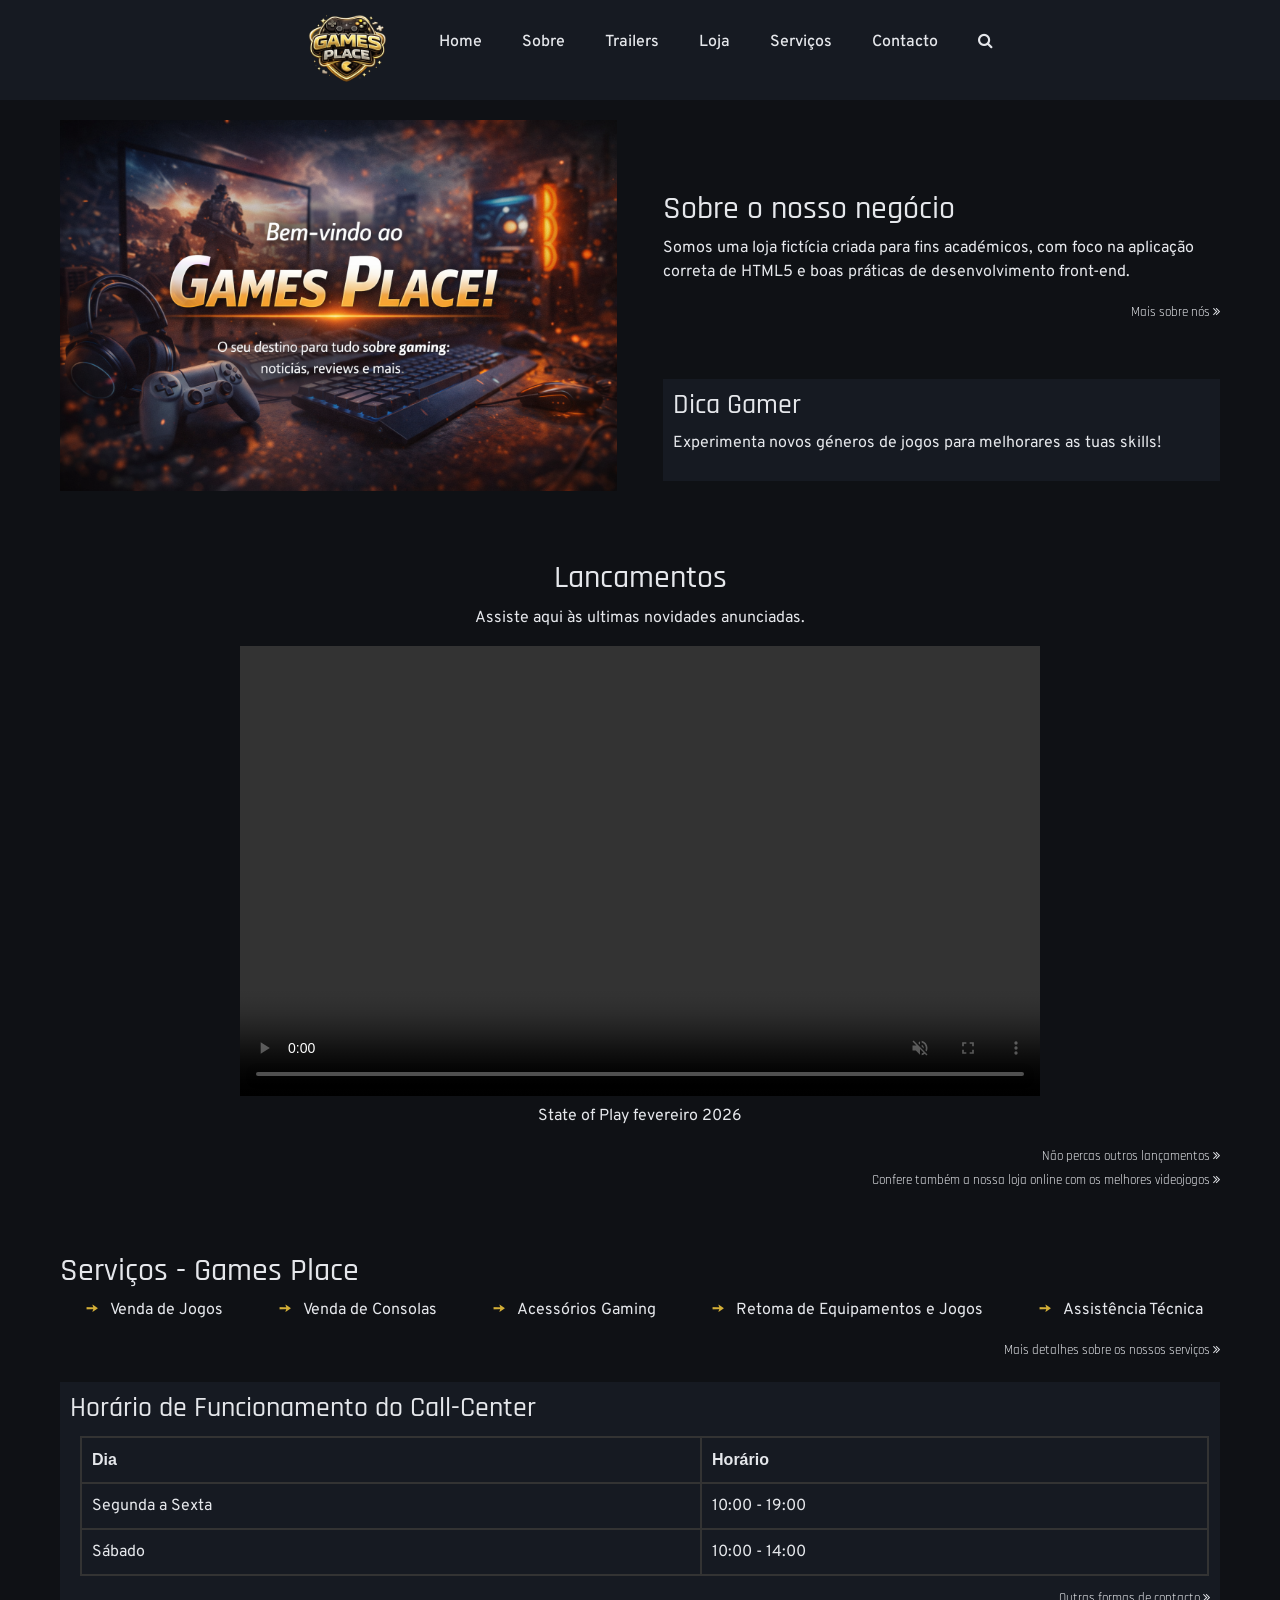
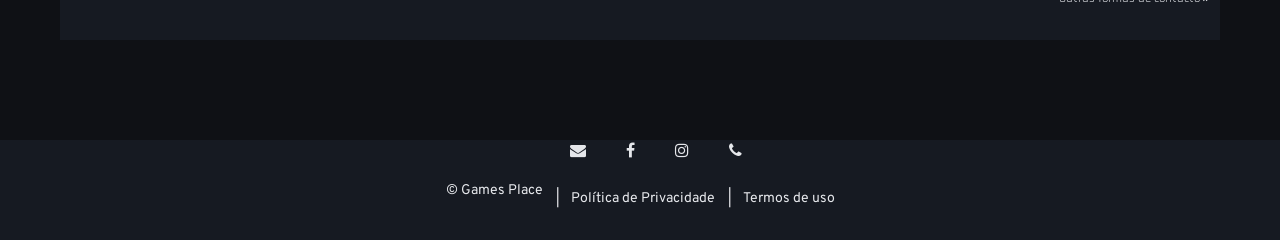
<file: index.html>
<!DOCTYPE html>
<html lang="pt">

    <head>

        <meta charset="utf-8">
        <meta name="viewport" content="width=device-width, initial-scale=1.0">
        <meta name="author" content="Tiago Rosa">
        <!--<meta name="description" content="Aqui terá um parágrafo de descrição da página">
        <meta name="keywords" content="Palavras chave que melhor descrevam a página e os serviços que oferece">-->
        <meta name="locality" content="Ilha do Pico, Azores, Portugal, Europa">

        <title>Games Place | Home</title>

        <link href="https://cdn.jsdelivr.net/npm/bootstrap@5.3.3/dist/css/bootstrap.min.css" rel="stylesheet" integrity="sha384-QWTKZyjpPEjISv5WaRU9OFeRpok6YctnYmDr5pNlyT2bRjXh0JMhjY6hW+ALEwIH" crossorigin="anonymous">
        <link rel="stylesheet" href="css/style.css">
        <link rel="stylesheet" href="https://cdnjs.cloudflare.com/ajax/libs/font-awesome/4.7.0/css/font-awesome.min.css">

    </head>

    <body>

        <header>
            <a href="index.html"><img src="imagens/logo.png" alt="Logo Games Place" id="logo"></a>
            <button class="menu-toggle" aria-label="Abrir menu" aria-expanded="false">
                <i class="fa fa-bars"></i>
            </button>
            <nav id="menu-mobile">
                <ul>
                    <li><a href="index.html">Home</a></li>
                    <li><a href="sobre.html">Sobre</a></li>
                    <li><a href="videos.html">Trailers</a></li>
                    <li><a href="loja.html">Loja</a></li>
                    <li><a href="servicos.html">Serviços</a></li>
                    <li><a href="contacto.html">Contacto</a></li>
                    <li><a href="pesquisa.html"><i class="fa fa-search"></i></a></li>
                </ul>
            </nav>
        </header>

        <main>

            <section class="container-flex">
                <article class="flex2">
                    <h1><img src="imagens/intro.WebP" alt="Games Place - Loja de Videojogos" class="imagemintro"></h1>
                </article>
                <article class="flex2" style="padding-top:70px;">
                    <h2>Sobre o nosso negócio</h2>
                    <p>Somos uma loja fictícia criada para fins académicos, com foco na aplicação correta de HTML5 e boas práticas de desenvolvimento front-end.</p>
                    <div class="minilink">
                        <a href="sobre.html">Mais sobre nós <i class="fa fa-angle-double-right"></i></a>
                    </div>
                    <aside style="margin-top:55px;">
                        <h3>Dica Gamer</h3>
                        <p>Experimenta novos géneros de jogos para melhorares as tuas skills!</p>
                    </aside>
                </article>
            </section>

            <section id="lancamentos" aria-label="Trailers">
                <article class="aligncenter">
                    <h2>Lancamentos</h2>
                    <p>Assiste aqui às ultimas novidades anunciadas.</p>
                    <figure>    
                        <video class="trailer-intro" autoplay muted controls loop>
                                <source src="https://assets.ign.com/videos/zencoder/2026/02/13/1920/791c92f9-ac9b-4a54-bad0-41c4accbe414-1770946098.mp4" type="video/mp4">
                        </video>
                        <figcaption>State of Play fevereiro 2026</figcaption>
                    </figure>
                </article>
                <div class="minilink">
                    <a href="videos.html"> Não percas outros lançamentos <i class="fa fa-angle-double-right"></i></a><br>
                    <a href="loja.html">Confere também a nossa loja online com os melhores videojogos <i class="fa fa-angle-double-right"></i></a>
                </div>
            </section>
            

            <section>
                <article>
                    <h2>Serviços - Games Place</h2>
                    <div style="text-align: center;">
                        <ul class="index-servicos_ul" style="list-style-type:'->   ';">
                            <li>Venda de Jogos</li>
                            <li>Venda de Consolas</li>
                            <li>Acessórios Gaming</li>
                            <li>Retoma de Equipamentos e Jogos</li>
                            <li>Assistência Técnica</li>
                        </ul>
                    </div>
                    <div class="minilink">
                        <a href="serviços.html">Mais detalhes sobre os nossos serviços <i class="fa fa-angle-double-right"></i></a>
                    </div>
                </article>
                <aside>
                    <h3>Horário de Funcionamento do Call-Center</h3>
                    <table>
                        <thead>
                            <tr><th>Dia</th><th>Horário</th></tr>
                        </thead>
                        <tbody>
                            <tr><td>Segunda a Sexta</td><td>10:00 - 19:00</td></tr>
                            <tr><td>Sábado</td><td>10:00 - 14:00</td></tr>
                        </tbody>
                    </table>
                    <div class="minilink">
                        <a href="contacto.html">Outras formas de contacto <i class="fa fa-angle-double-right"></i></a>
                    </div>
                </aside>    
            </section>

        </main>

        <footer>
            <nav aria-label="redes sociais">
                <ul>
                    <li><a href="mailto:games_place@mail.com" aria-label="Enviar email"><i class='fa fa-envelope'></i></a></li>
                    <li><a href="https://www.facebook.com/" aria-label="Facebook"><i class='fa fa-facebook'></i></a></li>
                    <li><a href="https://www.instagram.com/" aria-label="Instagram"><i class='fa fa-instagram'></i></a></li>
                    <li><a href="https://wa.me/912345678" aria-label="Contacto telefónico"><i class="fa fa-phone"></i></a></li>
                </ul>
            </nav>
            <div class="termos">
                <p>&copy; Games Place</p>
                <i> | </i>
                <a href="#">Política de Privacidade</a>
                <i> | </i>
                <a href="#">Termos de uso</a>
            </div>
        </footer>
    <script>
        const btn = document.querySelector('.menu-toggle');
        const menu = document.getElementById('menu-mobile');

        btn.addEventListener('click', () => {
            menu.classList.toggle('active');
            const aberto = menu.classList.contains('active');
            btn.setAttribute('aria-expanded', aberto);
        });
    </script>
    </body>
</html>
</file>
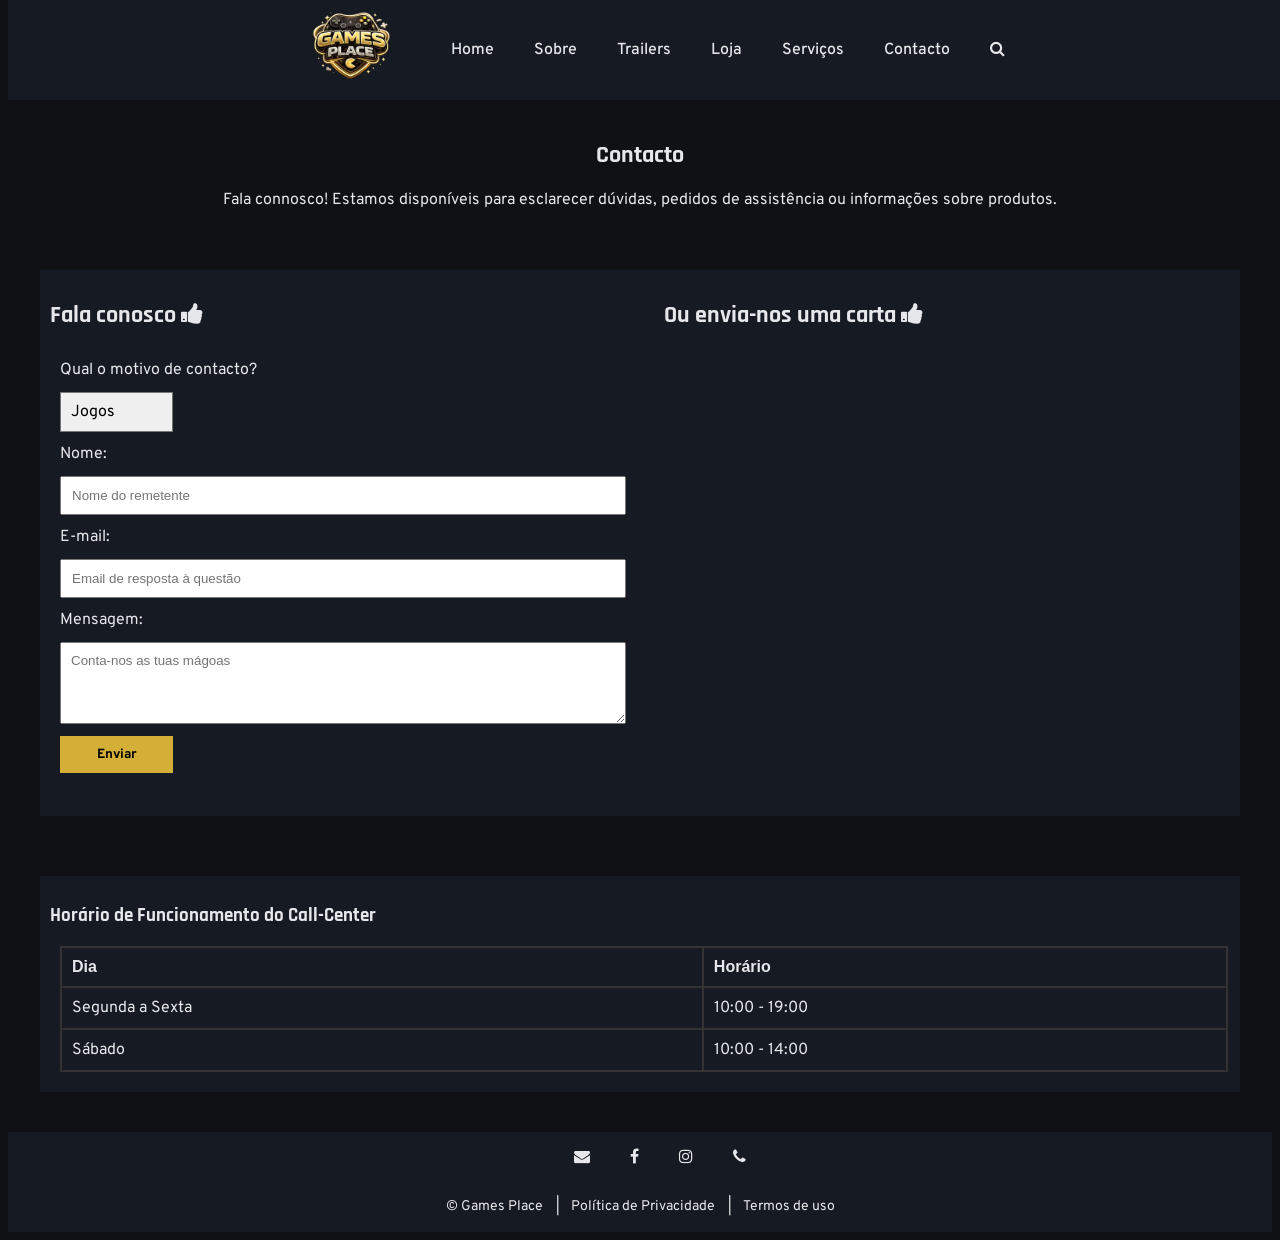
<file: contacto.html>
<!DOCTYPE html>
<html lang="pt">

    <head>

        <meta charset="utf-8">
        <meta name="viewport" content="width=device-width, initial-scale=1.0">
        <meta name="author" content="Tiago Rosa">
        <!--<meta name="description" content="Aqui terá um parágrafo de descrição da página">
        <meta name="keywords" content="Palavras chave que melhor descrevam a página e os serviços que oferece">-->
        <meta name="locality" content="Ilha do Pico, Azores, Portugal, Europa">

        <title>Games Place | Contacto</title>

        <link rel="stylesheet" href="css/style.css">
        <link rel="stylesheet" href="https://cdnjs.cloudflare.com/ajax/libs/font-awesome/4.7.0/css/font-awesome.min.css">

    </head>
    
    <body>

        <header>
            <a href="index.html"><img src="imagens/logo.png" alt="Logo Games Place" id="logo"></a>
            <button class="menu-toggle" aria-label="Abrir menu" aria-expanded="false">
                <i class="fa fa-bars"></i>
            </button>
            <nav id="menu-mobile">
                <ul>
                    <li><a href="index.html">Home</a></li>
                    <li><a href="sobre.html">Sobre</a></li>
                    <li><a href="videos.html">Trailers</a></li>
                    <li><a href="loja.html">Loja</a></li>
                    <li><a href="servicos.html">Serviços</a></li>
                    <li><a href="contacto.html">Contacto</a></li>
                    <li><a href="pesquisa.html"><i class="fa fa-search"></i></a></li>
                </ul>
            </nav>
        </header>

        <main>

            <section class="aligncenter">
                <h1>Contacto</h1>
                <p>Fala connosco! Estamos disponíveis para esclarecer dúvidas, pedidos de assistência ou informações sobre produtos.</p>
            </section>

            <section class="container-flex" style="background-color:rgb(22,26,34); padding:10px;">
                <article class="flex2">
                    <h2>Fala conosco <i class="fa fa-thumbs-up"></i></h2>
                    <form>
                        <label for="assunto">Qual o motivo de contacto?</label>
                        <select id="assunto" name="assunto" required>
                            <option value="jogos">Jogos</option>
                            <option value="consolas">Consolas</option>
                            <option value="avaria">Avaria</option>
                            <option value="retoma">Retoma</option>
                            <option value="reembolso">Reembolso</option>
                            <option value="outro">Outro</option>
                        </select>
                    
                        <label for="nome">Nome:</label>
                            <input type="text" id="nome" name="nome" pattern="[A-Za-zÀ-ÿ\s'-]{2,50}" placeholder="Nome do remetente" required>

                        <label for="email">E-mail:</label>
                            <input type="email" id="email" name="email" placeholder="Email de resposta à questão" required>

                        <label for="mensagem">Mensagem:</label>
                            <textarea id="mensagem" name="mensagem" rows="4" placeholder="Conta-nos as tuas mágoas"></textarea>

                        <button type="submit"><strong>Enviar</strong></button>
                    </form>
                </article>
            
                <article class="flex2">
                    <h2>Ou envia-nos uma carta <i class="fa fa-thumbs-up"></i></h2>

                    <iframe 
                        src="https://www.google.com/maps/embed?pb=!1m14!1m12!1m3!1d32045.65065579362!2d-28.535707827848952!3d38.531377998997435!2m3!1f0!2f0!3f0!3m2!1i1024!2i768!4f13.1!5e0!3m2!1spt-PT!2spt!4v1770837094626!5m2!1spt-PT!2spt" 
                        width="550" 
                        height="450" 
                        style="border:0;" 
                        allowfullscreen="" 
                        loading="lazy" 
                        referrerpolicy="no-referrer-when-downgrade">
                    </iframe>
                </article>            
            </section>
            <aside>
                <h3>Horário de Funcionamento do Call-Center</h3>
                <table>
                    <thead>
                        <tr><th>Dia</th><th>Horário</th></tr>
                    </thead>
                    <tbody>
                        <tr><td>Segunda a Sexta</td><td>10:00 - 19:00</td></tr>
                        <tr><td>Sábado</td><td>10:00 - 14:00</td></tr>
                    </tbody>
                </table>
            </aside>

            

</main>

        <footer>
            <nav aria-label="redes sociais">
                <ul>
                    <li><a href="mailto:games_place@mail.com" aria-label="Enviar email"><i class='fa fa-envelope'></i></a></li>
                    <li><a href="https://www.facebook.com/" arial-label="Facebook"><i class='fa fa-facebook'></i></a></li>
                    <li><a href="https://www.instagram.com/" aria-label="Instagram"><i class='fa fa-instagram'></i></a></li>
                    <li><a href="https://wa.me/912345678" aria-label="Contacto telefónico"><i class="fa fa-phone"></i></a></li>
                </ul>
            </nav>
            <div class="termos">
                <p>&copy; Games Place</p>
                <i> | </i>
                <a href="#">Política de Privacidade</a>
                <i> | </i>
                <a href="#">Termos de uso</a>
            </div>
        </footer>
    <script>
        const btn = document.querySelector('.menu-toggle');
        const menu = document.getElementById('menu-mobile');

        btn.addEventListener('click', () => {
            menu.classList.toggle('active');
            const aberto = menu.classList.contains('active');
            btn.setAttribute('aria-expanded', aberto);
        });
    </script>
    </body>
</html>
</file>
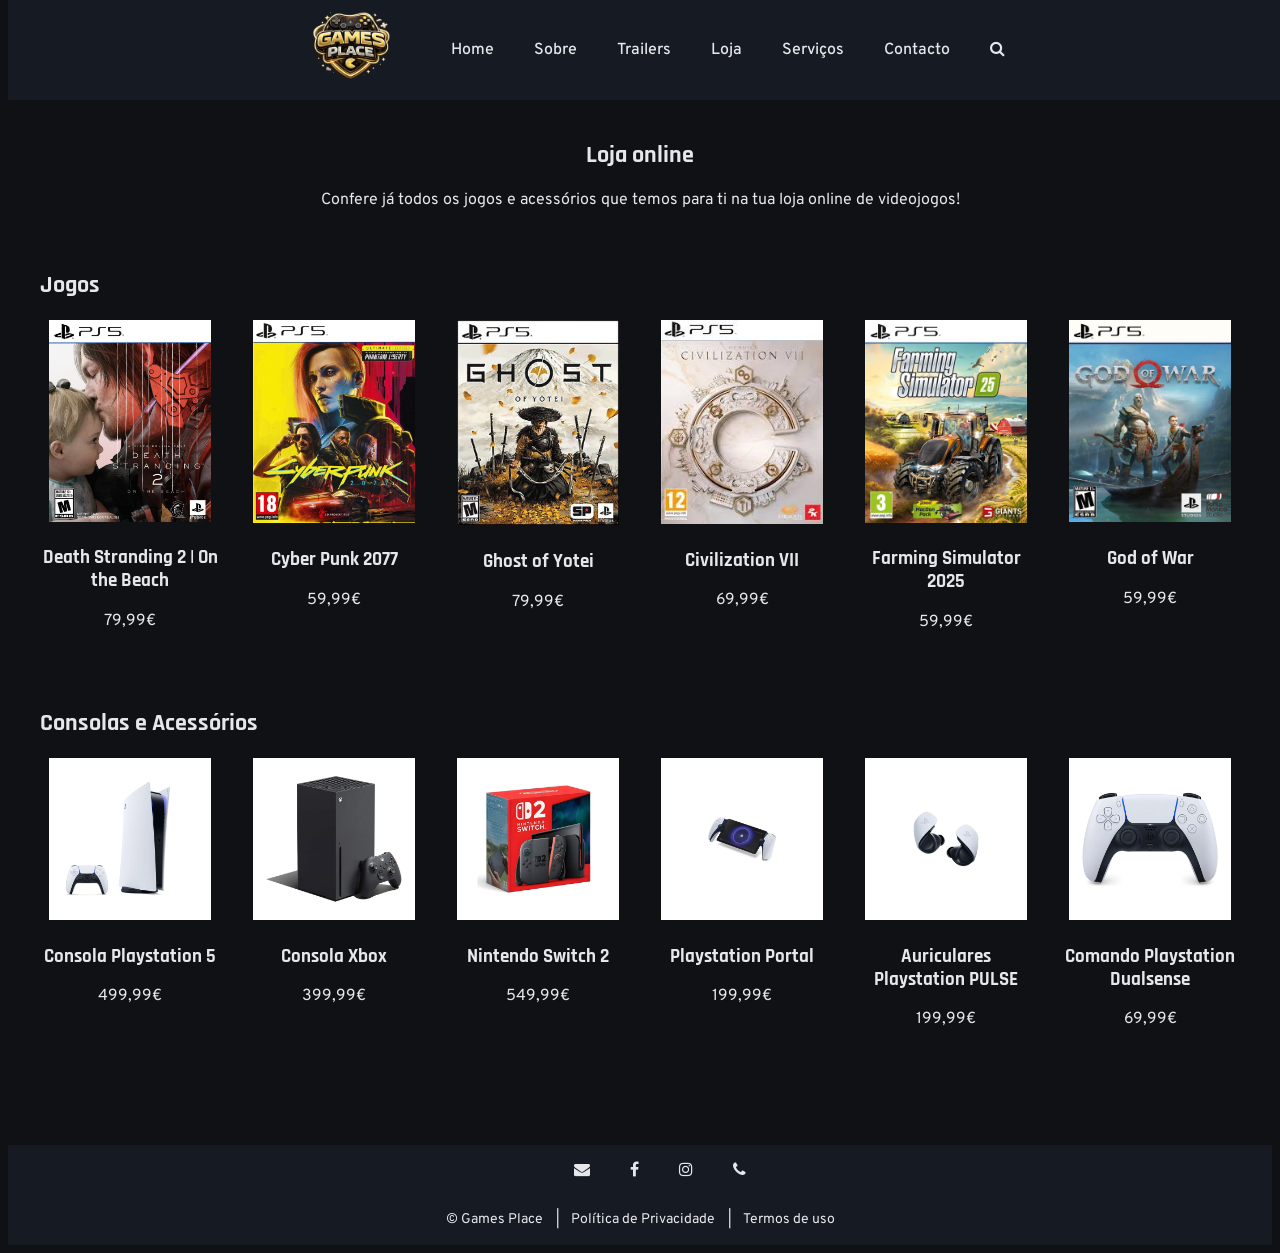
<file: loja.html>
<!DOCTYPE html>
<html lang="pt">

    <head>

        <meta charset="utf-8">
        <meta name="viewport" content="width=device-width, initial-scale=1.0">
        <meta name="author" content="Tiago Rosa">
        <!--<meta name="description" content="Aqui terá um parágrafo de descrição da página">
        <meta name="keywords" content="Palavras chave que melhor descrevam a página e os serviços que oferece">-->
        <meta name="locality" content="Ilha do Pico, Azores, Portugal, Europa">

        <title>Games Place | Home</title>

        <link rel="stylesheet" href="css/style.css">
        <link rel="stylesheet" href="https://cdnjs.cloudflare.com/ajax/libs/font-awesome/4.7.0/css/font-awesome.min.css">

    </head>

    <body>

        <header>
            <a href="index.html"><img src="imagens/logo.png" alt="Logo Games Place" id="logo"></a>
            <button class="menu-toggle" aria-label="Abrir menu" aria-expanded="false">
                <i class="fa fa-bars"></i>
            </button>
            <nav id="menu-mobile">
                <ul>
                    <li><a href="index.html">Home</a></li>
                    <li><a href="sobre.html">Sobre</a></li>
                    <li><a href="videos.html">Trailers</a></li>
                    <li><a href="loja.html">Loja</a></li>
                    <li><a href="servicos.html">Serviços</a></li>
                    <li><a href="contacto.html">Contacto</a></li>
                    <li><a href="pesquisa.html"><i class="fa fa-search"></i></a></li>
                </ul>
            </nav>
        </header>

        <main>

            <section class="aligncenter">
                <h1>Loja online</h1>
                <p>Confere já todos os jogos e acessórios que temos para ti na tua loja online de videojogos!</p>
            </section>

            <section>
                <h2>Jogos</h2>
                <article  class="container-flex">
                    <div  class="flex6">
                        <a href="imagens/imagens-loja/DeathStranding2.webp" target="_blank">
                            <img src="imagens/imagens-loja/DeathStranding2.webp" alt="Death Stranding 2 | On the Beach">
                        </a>
                        <h3>Death Stranding 2 | On the Beach</h3>
                        <p>79,99€</p>
                    </div>
                    <div  class="flex6">
                        <a href="imagens/imagens-loja/cyberpunk2077.webp" target="_blank">
                            <img src="imagens/imagens-loja/cyberpunk2077.webp" alt="Cyber Punk 2077">
                        </a>
                        <h3>Cyber Punk 2077</h3>
                        <p>59,99€</p>
                    </div>
                    <div  class="flex6">
                        <a href="imagens/imagens-loja/Ghost-of-Yotei-Ps5.webp" target="_blank">
                            <img src="imagens/imagens-loja/Ghost-of-Yotei-Ps5.webp" alt="Ghost of Yotei">
                        </a>
                        <h3>Ghost of Yotei</h3>
                        <p>79,99€</p>
                    </div>
                    <div  class="flex6">
                        <a href="imagens/imagens-loja/civVII.webp" target="_blank">
                            <img src="imagens/imagens-loja/civVII.webp" alt="Civilization VII">
                        </a>
                        <h3>Civilization VII</h3>
                        <p>69,99€</p>
                    </div>
                    <div  class="flex6">
                        <a href="imagens/imagens-loja/FS25.webp" target="_blank">
                            <img src="imagens/imagens-loja/FS25.webp" alt="Farming Simulator 2025">
                        </a>
                        <h3>Farming Simulator 2025</h3>
                        <p>59,99€</p>
                    </div>
                    <div  class="flex6">
                        <a href="imagens/imagens-loja/god-of-war.webp" target="_blank">
                            <img src="imagens/imagens-loja/god-of-war.webp" alt="God of War">
                        </a>
                        <h3>God of War</h3>
                        <p>59,99€</p>
                    </div>
                </article>
            </section>

            <section>
                <h2>Consolas e Acessórios</h2>
                <article class="container-flex">
                    <div class="flex6">
                        <a href="imagens/imagens-loja/PS5.webp" target="_blank">
                            <img src="imagens/imagens-loja/PS5.webp" alt="Consola PS5">
                        </a>
                        <h3>Consola Playstation 5</h3>
                        <p>499,99€</p>
                    </div>
                    <div class="flex6">
                        <a href="imagens/imagens-loja/xbox.webp" target="_blank">
                            <img src="imagens/imagens-loja/xbox.webp" alt="Consola Xbox">
                        </a>
                        <h3>Consola Xbox</h3>
                        <p>399,99€</p>
                    </div>
                    <div class="flex6">
                        <a href="imagens/imagens-loja/switch2.webp" target="_blank">
                            <img src="imagens/imagens-loja/switch2.webp" alt="Consola Nintendo Switch 2">
                        </a>
                        <h3>Nintendo Switch 2</h3>
                        <p>549,99€</p>
                    </div>
                    <div class="flex6">
                        <a href="imagens/imagens-loja/psportal.webp" target="_blank">
                            <img src="imagens/imagens-loja/psportal.webp" alt="Playstation Portal">
                        </a>
                        <h3>Playstation Portal</h3>
                        <p>199,99€</p>
                    </div>
                    <div class="flex6">
                        <a href="imagens/imagens-loja/pspulse.webp" target="_blank">
                            <img src="imagens/imagens-loja/pspulse.webp" alt="Auriculares sem fios PULSE">
                        </a>
                        <h3>Auriculares Playstation PULSE</h3>
                        <p>199,99€</p>
                    </div>
                    <div class="flex6">
                        <a href="imagens/imagens-loja/dualsense.webp" target="_blank">
                            <img src="imagens/imagens-loja/dualsense.webp" alt="Comando PS5 Dualsense">
                        </a>
                        <h3>Comando Playstation Dualsense</h3>
                        <p>69,99€</p>
                    </div>
                </article>
            </section>

        </main>

        <footer>
            <nav aria-label="redes sociais">
                <ul>
                    <li><a href="mailto:games_place@mail.com" aria-label="Enviar email"><i class='fa fa-envelope'></i></a></li>
                    <li><a href="https://www.facebook.com/" arial-label="Facebook"><i class='fa fa-facebook'></i></a></li>
                    <li><a href="https://www.instagram.com/" aria-label="Instagram"><i class='fa fa-instagram'></i></a></li>
                    <li><a href="https://wa.me/912345678" aria-label="Contacto telefónico"><i class="fa fa-phone"></i></a></li>
                </ul>
            </nav>
            <div class="termos">
                <p>&copy; Games Place</p>
                <i> | </i>
                <a href="#">Política de Privacidade</a>
                <i> | </i>
                <a href="#">Termos de uso</a>
            </div>
        </footer>
        <script>
        const btn = document.querySelector('.menu-toggle');
        const menu = document.getElementById('menu-mobile');

        btn.addEventListener('click', () => {
            menu.classList.toggle('active');
            const aberto = menu.classList.contains('active');
            btn.setAttribute('aria-expanded', aberto);
        });
    </script>
    </body>

</html>
</file>
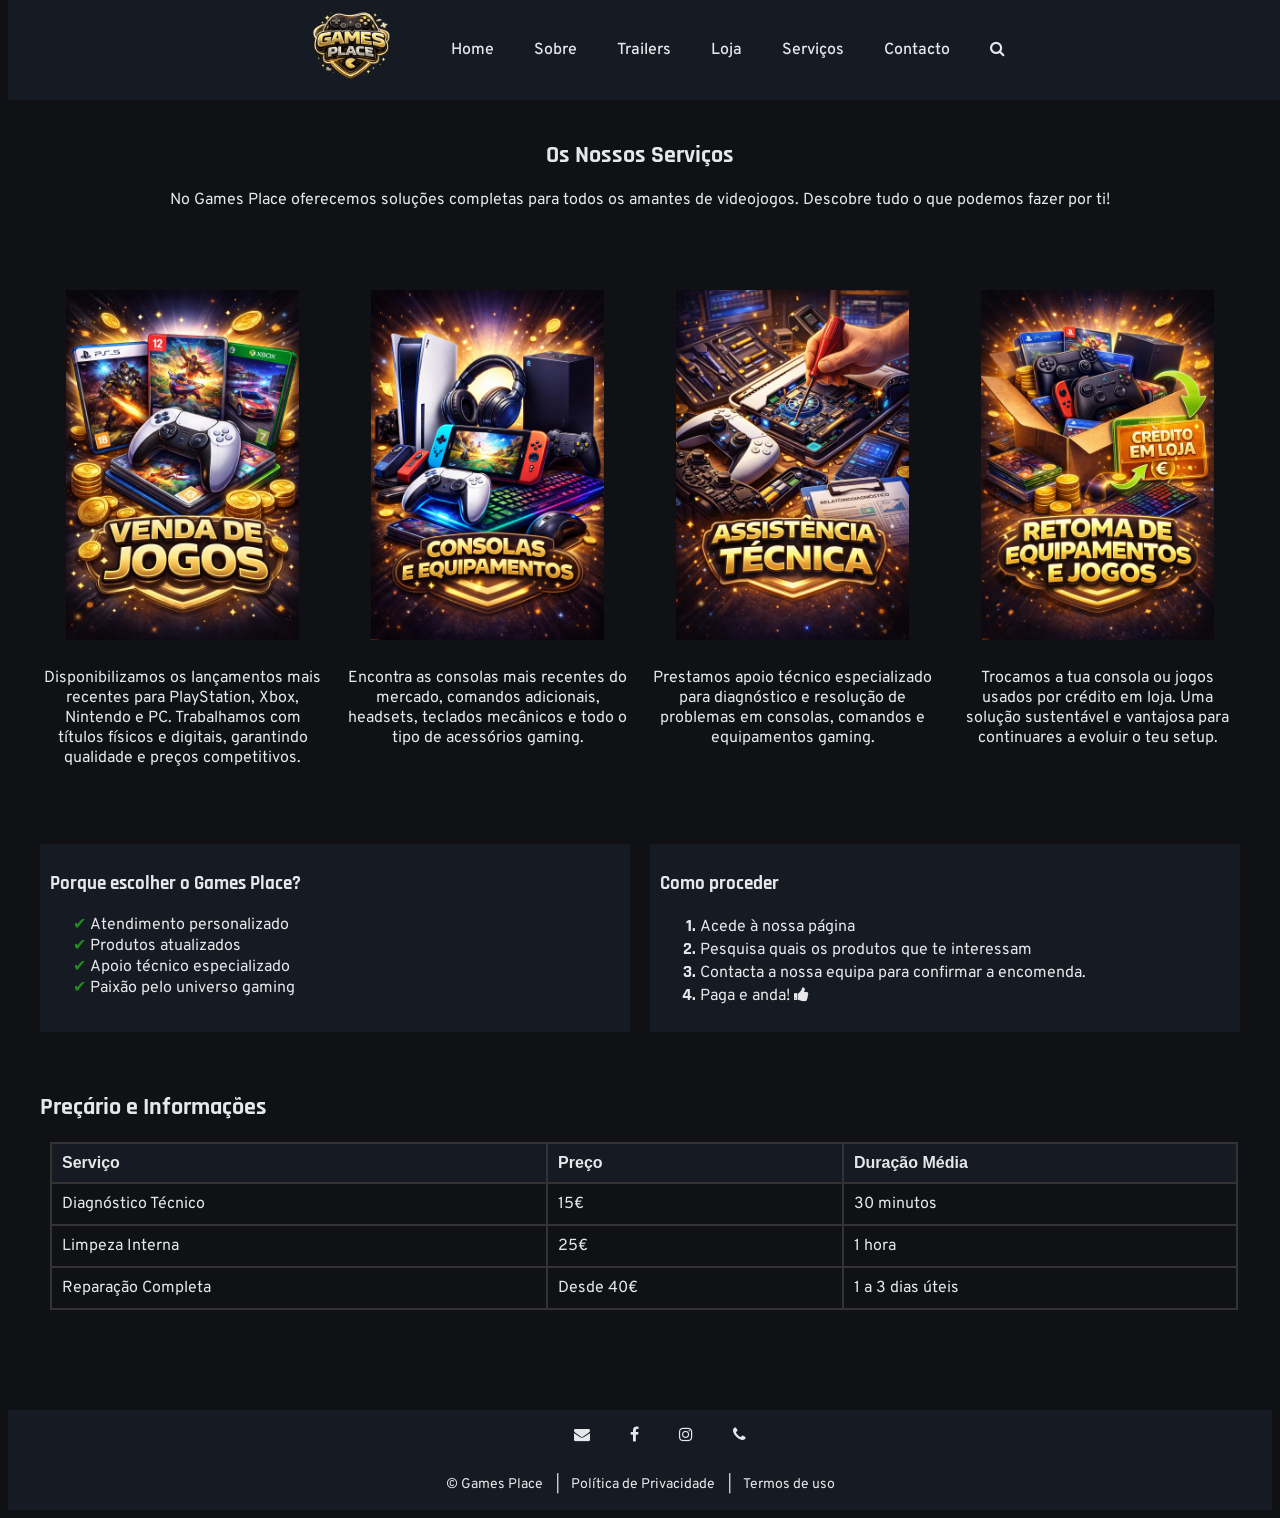
<file: servicos.html>
<!DOCTYPE html>
<html lang="pt">

    <head>

        <meta charset="utf-8">
        <meta name="viewport" content="width=device-width, initial-scale=1.0">
        <meta name="author" content="Tiago Rosa">
        <!--<meta name="description" content="Aqui terá um parágrafo de descrição da página">
        <meta name="keywords" content="Palavras chave que melhor descrevam a página e os serviços que oferece">-->
        <meta name="locality" content="Ilha do Pico, Azores, Portugal, Europa">

        <title>Games Place | Serviços</title>

        <link rel="stylesheet" href="css/style.css">
        <link rel="stylesheet" href="https://cdnjs.cloudflare.com/ajax/libs/font-awesome/4.7.0/css/font-awesome.min.css">

    </head>
    
    <body>

        <header>
            <a href="index.html"><img src="imagens/logo.png" alt="Logo Games Place" id="logo"></a>
            <button class="menu-toggle" aria-label="Abrir menu" aria-expanded="false">
                <i class="fa fa-bars"></i>
            </button>
            <nav id="menu-mobile">
                <ul>
                    <li><a href="index.html">Home</a></li>
                    <li><a href="sobre.html">Sobre</a></li>
                    <li><a href="videos.html">Trailers</a></li>
                    <li><a href="loja.html">Loja</a></li>
                    <li><a href="servicos.html">Serviços</a></li>
                    <li><a href="contacto.html">Contacto</a></li>
                    <li><a href="pesquisa.html"><i class="fa fa-search"></i></a></li>
                </ul>
            </nav>
        </header>

        <main>

            <section class="aligncenter">
                <h1>Os Nossos Serviços</h1>
                <p>No Games Place oferecemos soluções completas para todos os amantes de videojogos. Descobre tudo o que podemos fazer por ti!</p>
            </section>

            <section class="container-flex">
                <article class="flex4">
                    <h2><img src="imagens/venda_de_jogos.webp" alt="Venda de Videojogos"></h2>
                    <p>Disponibilizamos os lançamentos mais recentes para PlayStation, Xbox, Nintendo e PC. Trabalhamos com títulos físicos e digitais, garantindo qualidade e preços competitivos.</p>
                </article>

                <article class="flex4">
                    <h2><img src="imagens/consolas_e_equipamentos.webp" alt="Venda de Consolas e Equipamentos"></h2>
                    <p>Encontra as consolas mais recentes do mercado, comandos adicionais, headsets, teclados mecânicos e todo o tipo de acessórios gaming.</p>
                </article>

                <article class="flex4">
                    <h2><img src="imagens/assistencia_tecnica.webp" alt="Assistência Técnica"></h2>
                    <p>Prestamos apoio técnico especializado para diagnóstico e resolução de problemas em consolas, comandos e equipamentos gaming.</p>
                </article>

                <article class="flex4">
                    <h2><img src="imagens/retoma_equipamentos_jogos.webp" alt="Retoma de equipamentos e jogos"></h2>
                    <p>Trocamos a tua consola ou jogos usados por crédito em loja. Uma solução sustentável e vantajosa para continuares a evoluir o teu setup.</p>
                </article>
            </section>

            <section class="container-flex">
                <aside class="flex2">
                    <h3>Porque escolher o Games Place?</h3>
                    <ul class="valid_ul" style="list-style-type:'✔ ';">
                        <li>Atendimento personalizado</li>
                        <li>Produtos atualizados</li>
                        <li>Apoio técnico especializado</li>
                        <li>Paixão pelo universo gaming</li>
                    </ul>
                </aside>
                <aside class="flex2">
                    <h3>Como proceder</h3>
                    <ol class="numeracao_ol">
                        <li>Acede à nossa página</li>
                        <li>Pesquisa quais os produtos que te interessam</li>
                        <li>Contacta a nossa equipa para confirmar a encomenda.</li>
                        <li>Paga e anda! <i class="fa fa-thumbs-up"></i></li>
                    </ol>
                </aside>
            </section>

            <section>
                <h2>Preçário e Informações</h2>

                <table>
                    <thead>
                        <tr>
                            <th>Serviço</th>
                            <th>Preço</th>
                            <th>Duração Média</th>
                        </tr>
                    </thead>
                    <tbody>
                        <tr>
                            <td>Diagnóstico Técnico</td>
                            <td>15€</td>
                            <td>30 minutos</td>
                        </tr>
                        <tr>
                            <td>Limpeza Interna</td>
                            <td>25€</td>
                            <td>1 hora</td>
                        </tr>
                        <tr>
                            <td>Reparação Completa</td>
                            <td>Desde 40€</td>
                            <td>1 a 3 dias úteis</td>
                        </tr>
                    </tbody>
                </table>
            </section>
        </main>

        <footer>
            <nav aria-label="redes sociais">
                <ul>
                    <li><a href="mailto:games_place@mail.com" aria-label="Enviar email"><i class='fa fa-envelope'></i></a></li>
                    <li><a href="https://www.facebook.com/" arial-label="Facebook"><i class='fa fa-facebook'></i></a></li>
                    <li><a href="https://www.instagram.com/" aria-label="Instagram"><i class='fa fa-instagram'></i></a></li>
                    <li><a href="https://wa.me/912345678" aria-label="Contacto telefónico"><i class="fa fa-phone"></i></a></li>
                </ul>
            </nav>
            <div class="termos">
                <p>&copy; Games Place</p>
                <i> | </i>
                <a href="#">Política de Privacidade</a>
                <i> | </i>
                <a href="#">Termos de uso</a>
            </div>
        </footer>
        <script>
        const btn = document.querySelector('.menu-toggle');
        const menu = document.getElementById('menu-mobile');

        btn.addEventListener('click', () => {
            menu.classList.toggle('active');
            const aberto = menu.classList.contains('active');
            btn.setAttribute('aria-expanded', aberto);
        });
    </script>
    </body>
</html>
</file>
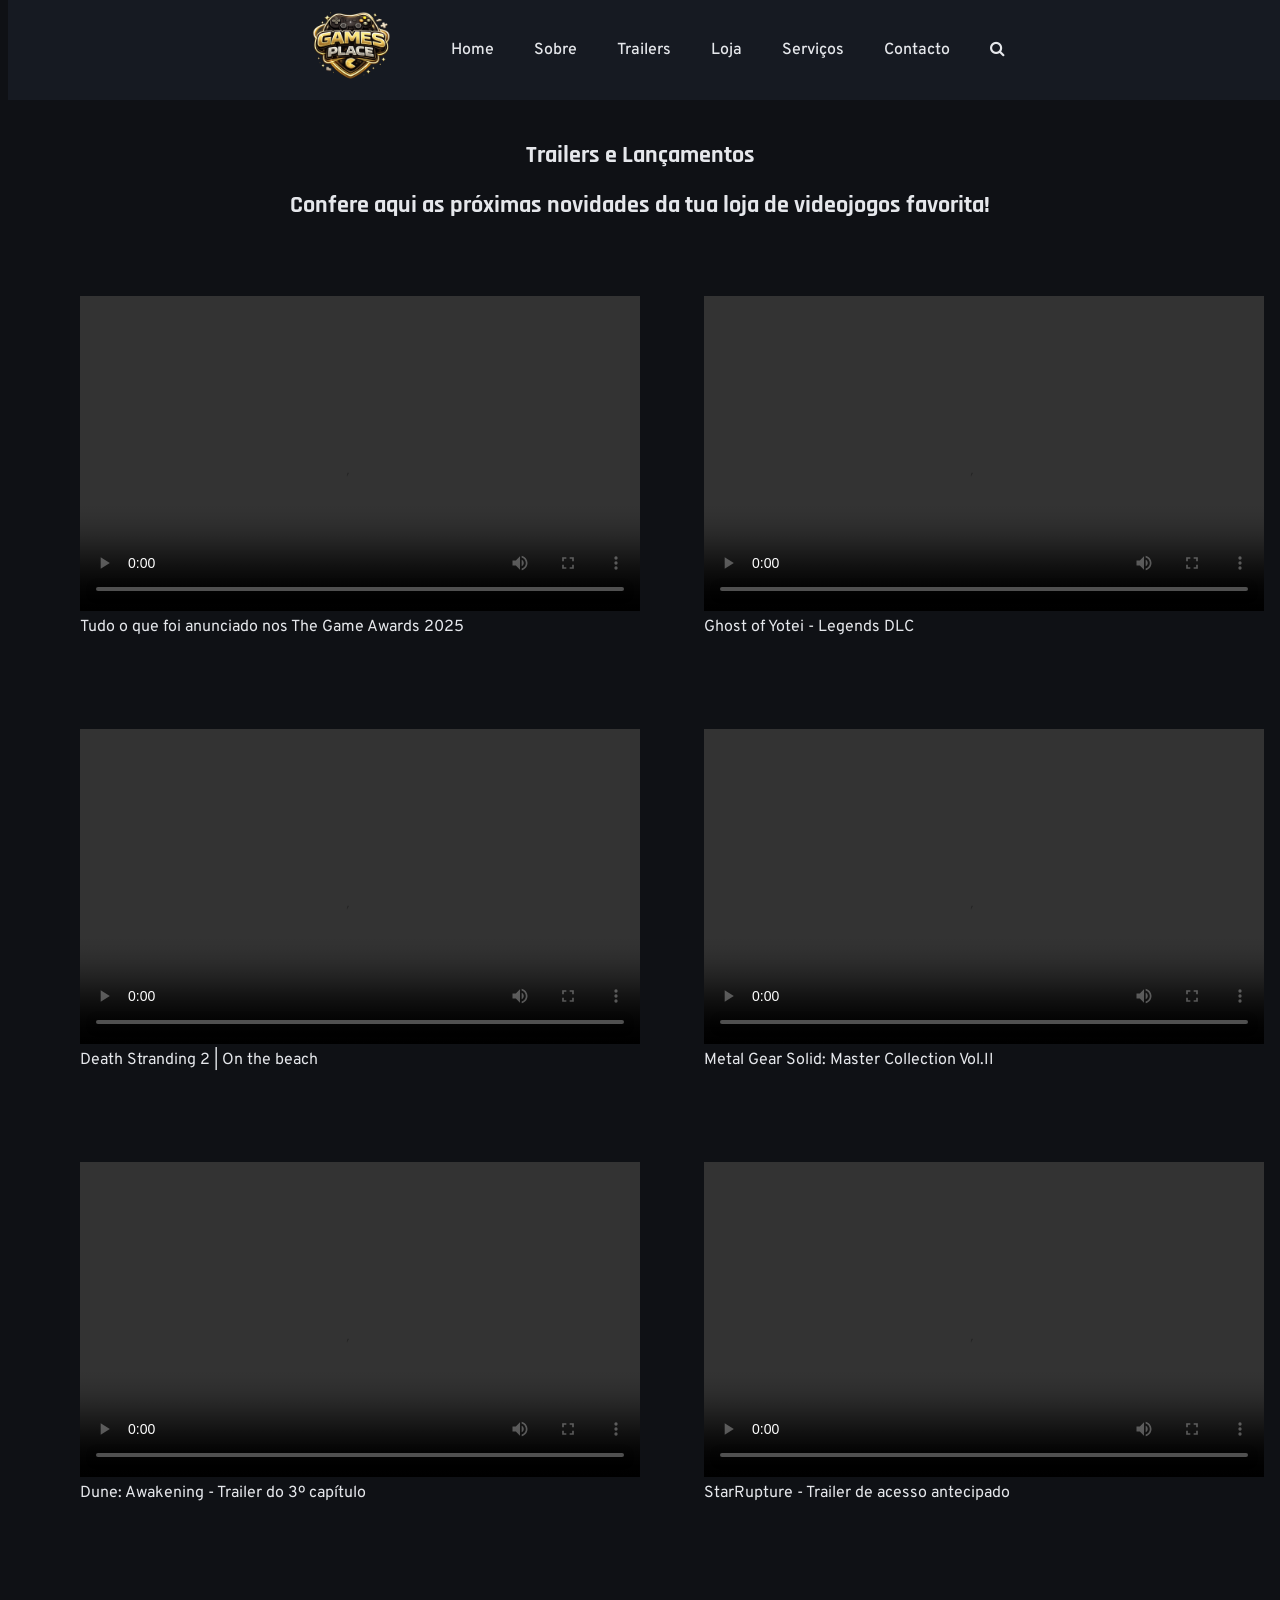
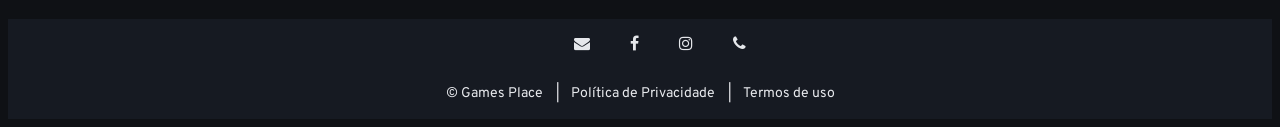
<file: videos.html>
<!DOCTYPE html>
<html lang="pt">

    <head>

        <meta charset="utf-8">
        <meta name="viewport" content="width=device-width, initial-scale=1.0">
        <meta name="author" content="Tiago Rosa">
        <!--<meta name="description" content="Aqui terá um parágrafo de descrição da página">
        <meta name="keywords" content="Palavras chave que melhor descrevam a página e os serviços que oferece">-->
        <meta name="locality" content="Ilha do Pico, Azores, Portugal, Europa">

        <title>Games Place | Home</title>

        <link rel="stylesheet" href="css/style.css">
        <link rel="stylesheet" href="https://cdnjs.cloudflare.com/ajax/libs/font-awesome/4.7.0/css/font-awesome.min.css">

    </head>

    <body>

        <header>
            <a href="index.html"><img src="imagens/logo.png" alt="Logo Games Place" id="logo"></a>
            <nav aria-label="menu-principal">
                <ul>
                    <li><a href="index.html">Home</a></li>
                    <li><a href="sobre.html">Sobre</a></li>
                    <li><a href="videos.html">Trailers</a></li>
                    <li><a href="loja.html">Loja</a></li>
                    <li><a href="servicos.html">Serviços</a></li>
                    <li><a href="contacto.html">Contacto</a></li>
                    <li><a href="pesquisa.html"><i class="fa fa-search"></i></a></li>
                </ul>
            </nav>
        </header>

        <main>

            <section class="aligncenter">
                <h1>Trailers e Lançamentos</h1>
                <h2>Confere aqui as próximas novidades da tua loja de videojogos favorita!</h2>
            </section>

            <section class="container-flex">
                <article class="flex2">
                    <figure>   
                        <video class="trailer" controls>
                            <source src="https://assets.ign.com/videos/zencoder/2025/12/12/1920/ea7c9a33-2222-4870-8f26-d0e92bbfb6d5-1765537879.mp4">    
                        </video>
                        <figcaption>Tudo o que foi anunciado nos The Game Awards 2025</figcaption>
                    </figure>
                </article>
                <article class=" flex2">
                    <figure>   
                        <video class="trailer" controls>
                            <source src="https://assets.ign.com/videos/zencoder/2026/02/12/1920/1f58bd53-b33c-436c-8291-0a1dd2e1c829-1770934671.mp4">
                        </video>
                        <figcaption>Ghost of Yotei - Legends DLC</figcaption>
                    </figure>
                </article>
            </section>

            <section class="container-flex">
                <article class="flex2">
                    <figure>
                        <video class="trailer" controls> 
                            <source src="https://assets.ign.com/videos/zencoder/2026/02/12/1920/fe7e51aa-883f-4f93-9bc8-6984d848c2c2-1770934538.mp4">
                        </video>
                        <figcaption>Death Stranding 2 | On the beach</figcaption>
                    </figure>
                </article>
                <article class="flex2">
                    <figure>
                        <video class="trailer" controls> 
                            <source src="https://assets.ign.com/videos/zencoder/2026/02/12/1920/f53bb8de-f09d-49cc-93c9-e608a8aa8923-1770917421.mp4">
                        </video>
                        <figcaption>Metal Gear Solid: Master Collection Vol.II</figcaption>
                    </figure>
                </article>
            </section>

            <section class="container-flex">
                <article class="flex2">    
                    <figure>   
                        <video class="trailer" controls>
                            <source src="https://assets.ign.com/videos/zencoder/2025/12/18/1920/a5b3522e-3c75-4896-86e2-34d00dd8f286-1766071205.mp4">
                        </video>
                        <figcaption>Dune: Awakening - Trailer do 3º capítulo</figcaption>
                    </figure>
                </article>
                <article class="flex2">
                    <figure>   
                        <video class="trailer" controls>
                            <source src="https://assets.ign.com/videos/zencoder/2026/01/05/1920/a92a0e39-3c2a-42c5-b283-e8f17b0da868-1767648771.mp4">
                        </video>
                            <figcaption>StarRupture - Trailer de acesso antecipado</figcaption>
                        </figure>
                </article>
            </section>  

        </main>

        <footer>
            <nav aria-label="redes sociais">
                <ul>
                    <li><a href="mailto:games_place@mail.com" aria-label="Enviar email"><i class='fa fa-envelope'></i></a></li>
                    <li><a href="https://www.facebook.com/" arial-label="Facebook"><i class='fa fa-facebook'></i></a></li>
                    <li><a href="https://www.instagram.com/" aria-label="Instagram"><i class='fa fa-instagram'></i></a></li>
                    <li><a href="https://wa.me/912345678" aria-label="Contacto telefónico"><i class="fa fa-phone"></i></a></li>
                </ul>
            </nav>
            <div class="termos">
                <p>&copy; Games Place</p>
                <i> | </i>
                <a href="#">Política de Privacidade</a>
                <i> | </i>
                <a href="#">Termos de uso</a>
            </div>
        </footer>

    </body>

</html>
</file>
<file: css/style.css>
/*-------------FONTS-------------*/

@import url('https://fonts.googleapis.com/css2?family=Edu+SA+Hand:wght@400..700&family=Inter:ital,opsz,wght@0,14..32,100..900;1,14..32,100..900&family=Montserrat:ital,wght@0,100..900;1,100..900&family=Overpass:ital,wght@0,100..900;1,100..900&family=Rajdhani:wght@300;400;500;600;700&display=swap');

/*-------------TAGS-------------*/

body{
    font-family:overpass, sans-serif;
    background-color:rgb(15,17,21);
    color:rgb(229,231,235);
}

header, footer{
    background-color:rgb(22,26,34);
    height:100px;
}

header{
    display:flex;
    position:fixed;
    width:100%;
    top:0;
    align-items:center;
    justify-content:center;
    z-index:10;
}

nav ul{
    list-style-type: none;
    display:inline-flex;
    gap:40px;
}

nav a{
    color:rgb(229,231,235);
    text-decoration:none;
    font-weight:500;
    transition: 0.5s;
}

nav a:hover, .minilink a:hover, nav button:hover{
    color:rgb(212,175,55);
}

main{
    padding:40px 20px;
    max-width:1200px;
    margin: 80px auto auto auto;
}

h1, h2, h3{
    font-family:Rajdhani, sans-serif;
}

section{
    margin-bottom:60px;
}

aside{
    background-color:rgb(22,26,34);
    padding:10px;
}

table{
    width:99%;
    border-collapse: collapse;
    margin:10px;
}

th, td{
    border:2px solid rgb(51,51,51);
    padding:10px;
    text-align:left;
}

th{
    background-color:rgb(22,26,34);
    font-family:Radjhani, sans-serif;
}

form{
    display: grid;
    padding:10px;
    gap:12px;
    width:100%;
}

form select{
    width:20%;
    height:40px;
    font-family:inherit;
    font-size:16px;
    appearance:none;
    padding-left:10px;
}

form input, form textarea{
    padding:10px;
    font-family:"Edu SA Hand", sans-serif;
}

form select:focus, form input:focus, form textarea:focus{
    outline:2px solid rgb(212,175,55);
}

form button{
    background-color:rgb(212,175,55);
    font-family:inherit;
    padding:10px;
    width:20%;
    border:none;
    cursor:pointer;
    transition: 0.3s ease;
}

form button:hover{
    background-color:rgb(243, 230, 97);
}

footer{
    display:flex;
    flex-direction:column;
    text-align:center;
    align-items: center;
}

/*-------------CLASSES-------------*/

.aligncenter{
    text-align:center;
}

.imagemintro{
    width:100%;
    height:auto;
}

.menu-toggle {
  display: none;
  font-size: 24px;
  background: none;
  border: none;
  cursor: pointer;
}

.termos{
    display:inline-flex;
    align-items:center;
    gap:12px;
    font-size:14px;
}

.termos a{
    text-decoration: none;
    color:rgb(229,231,235);
}

.container-flex{
    display:flex;
    flex-direction: row;
    gap:20px;
    justify-content: space-between;
}

.flex2{
    width:48%;
}

.flex3{
    width: 33%;
    text-align: center;
}

.flex4{
    width:25%;
    text-align:center;
    justify-content:space-between;
}

.flex4 img{
    max-width:100%;
    max-height:350px;
}

.flex6{
    width:15%;
    text-align:center;
}

.flex6 img{
    max-width:90%;
}

.equipa img{
    max-width:200px;
}

.container-grid{
    display:grid;
    grid-template-columns: 1fr 1fr;
    grid-template-areas:"imagem content";
    gap:30px;
    align-items: center;
    margin:0 50px 50px 50px;
}

.imagemsobre{
    grid-area:imagem;
}

.imagemsobre img{
    max-width:400px;
    height:auto;
}

.contentsobre{
    grid-area:content;
    
}

.numeracao_ol li::marker {
    font-family: "Rajdhani", sans-serif;
    font-size: 18px;
    color: rgb(229,231,235);
    font-weight: bold;
}

.minilink{
    text-align: end;
    margin-bottom:20px;
}

.minilink a{
    font-family:"Rajdhani", sans-serif;
    font-size:0.8em;
    text-decoration:none;
    color:rgb(229,231,235);
    transition: 0.5s;
}

.valid_ul li::marker{
    color:forestgreen;
}

.index-servicos_ul{
    display:inline-flex;
    gap:80px;
}

.index-servicos_ul li::marker{
    color:rgb(212,175,55);
    font-weight: bolder;
}

.trailer-intro{
    width:800px;
    height:450px;
}

.trailer{
    width:560px;
    height:315px;
}

/*-------------ID's-------------*/

#logo{
    margin:10px;
    width:100px;
    height:auto;
}


/*-------RESPONSIVIDADE---------*/

@media (max-width:768px){

    header{
        position:static;
        flex-direction:column;
        height:auto;
        padding:10px 0;
        text-align:center;
    }

    header nav{
        display:none;
        width:100%;
    }

    header nav.active{
        display:block;
    }

    nav ul{
        display:flex;
        flex-direction:column;
        gap:10px;
        padding:0;
        margin-top:10px;
    }

    .menu-toggle{
        display:block;
        color:rgb(229,231,235);
    }

    main{
        margin-top:0;
    }

    .container-flex{
        flex-direction:column;
        align-items:center;
    }

    .flex2,
    .flex3,
    .flex4,
    .flex6{
        width:100%;
    }

    .index-servicos_ul{
        flex-direction:column;
        gap:20px;
    }

    .trailer-intro,
    .trailer{
        width:100%;
        height:auto;
    }

    iframe{
        width:100%;
        height:300px;
    }

    form select,
    form button{
        width:100%;
    }

    table{
        width:100%;
        margin:0;
        font-size:14px;
    }

    .container-grid{
        grid-template-columns:1fr;
        grid-template-areas:
            "imagem"
            "content";
        margin:0;
    }

    .imagemsobre img{
        max-width:100%;
    }

    footer nav ul{
        flex-direction:row;
        justify-content: center;
        gap:20px;
    }

}
</file>
